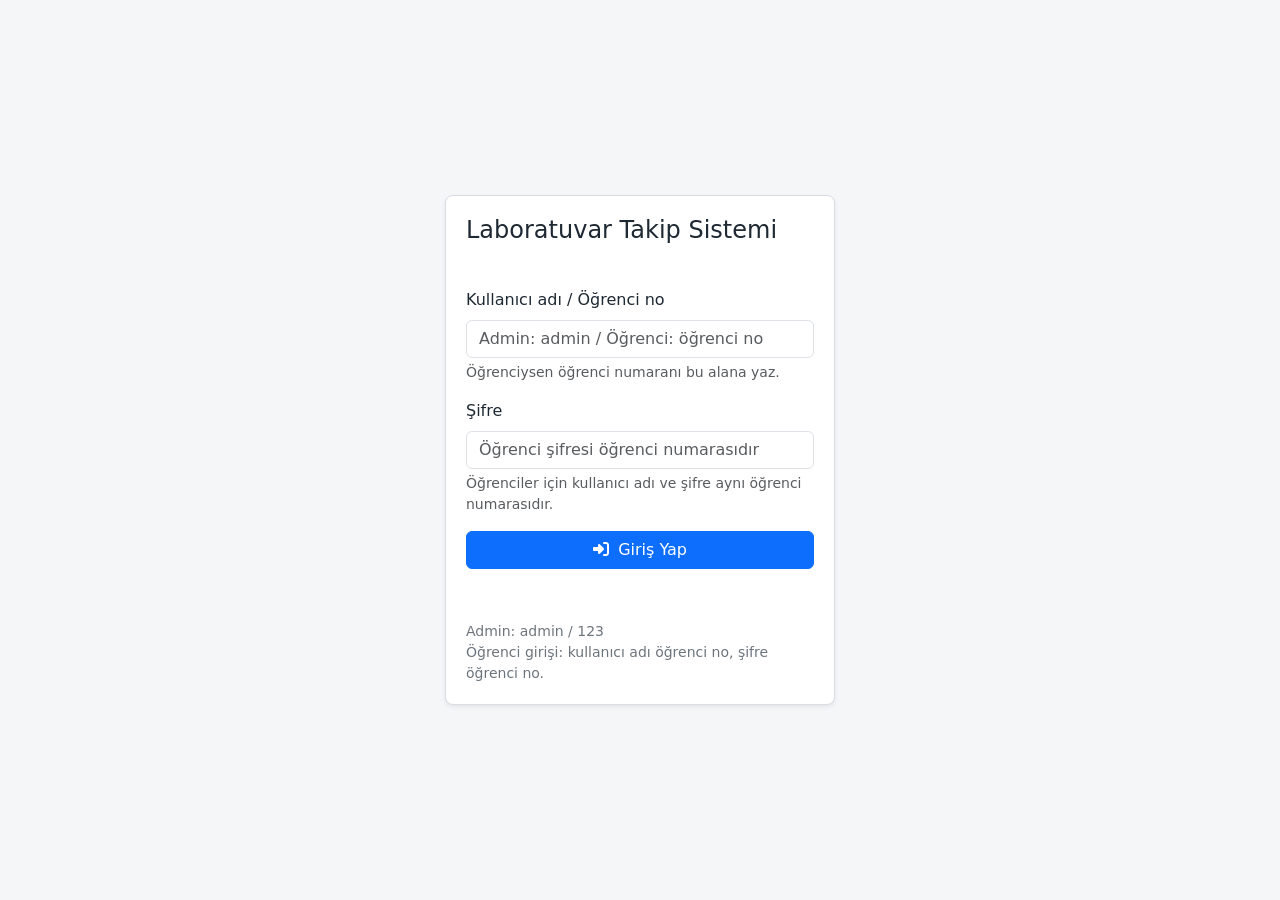
<file: BedirKeskin/BedirKeskin/wwwroot/index.html>
<!DOCTYPE html>
<html lang="tr">
<head>
    <meta charset="UTF-8">
    <meta name="viewport" content="width=device-width, initial-scale=1.0">
    <title>Admin Paneli</title>
    <link href="https://cdn.jsdelivr.net/npm/bootstrap@5.3.3/dist/css/bootstrap.min.css" rel="stylesheet">
    <link href="https://cdnjs.cloudflare.com/ajax/libs/font-awesome/6.5.2/css/all.min.css" rel="stylesheet">
    <link rel="stylesheet" href="style.css">
    <script defer src="app.js"></script>
</head>
<body data-role="Admin">
    <div class="app">
        <aside class="sidebar">
            <h1>Lab Takip</h1>
            <a href="#labs"><i class="fa-solid fa-flask me-2"></i>Laboratuvarlar</a>
            <a href="#pcs"><i class="fa-solid fa-computer me-2"></i>Bilgisayarlar</a>
            <a href="#assign"><i class="fa-solid fa-user-check me-2"></i>Sorumluluk Atama</a>
            <button id="logoutBtn" class="btn btn-danger"><i class="fa-solid fa-right-from-bracket me-1"></i> Çıkış</button>
        </aside>

        <main>
            <section id="labs" class="panel">
                <h2>Laboratuvar İşlemleri</h2>
                <form id="labForm" class="row g-3 align-items-end">
                    <input id="labId" type="hidden">

                    <div class="col-md-4">
                        <label class="form-label">Laboratuvar kodu</label>
                        <input id="labCode" class="form-control" type="text" placeholder="LAB1" required>
                    </div>

                    <div class="col-md-5">
                        <label class="form-label">Laboratuvar adı</label>
                        <input id="labName" class="form-control" type="text" placeholder="Bilgisayar Laboratuvarı 1" required>
                    </div>

                    <div class="col-md-3">
                        <button class="btn btn-primary w-100" type="submit"><i class="fa-solid fa-floppy-disk me-1"></i> Kaydet</button>
                    </div>
                </form>

                <div class="table-responsive mt-3">
                    <table class="table table-striped align-middle">
                        <thead>
                            <tr>
                                <th>Kod</th>
                                <th>Ad</th>
                                <th>İşlem</th>
                            </tr>
                        </thead>
                        <tbody id="labTable"></tbody>
                    </table>
                </div>
            </section>

            <section id="pcs" class="panel">
                <h2>Bilgisayar İşlemleri</h2>
                <form id="pcForm" class="row g-3 align-items-end">
                    <div class="col-md-3">
                        <label class="form-label">Laboratuvar</label>
                        <select id="pcLab" class="form-select" required></select>
                    </div>

                    <div class="col-md-2">
                        <label class="form-label">Marka</label>
                        <input id="pcBrand" class="form-control" type="text" required>
                    </div>

                    <div class="col-md-2">
                        <label class="form-label">İşlemci</label>
                        <input id="pcCpu" class="form-control" type="text" required>
                    </div>

                    <div class="col-md-2">
                        <label class="form-label">RAM</label>
                        <input id="pcRam" class="form-control" type="text" required>
                    </div>

                    <div class="col-md-2">
                        <div class="d-flex gap-3 mb-2">
                            <label><input id="pcHdmi" class="form-check-input me-1" type="checkbox"> HDMI</label>
                            <label><input id="pcVeyon" class="form-check-input me-1" type="checkbox"> Veyon</label>
                        </div>
                        <button class="btn btn-primary w-100" type="submit"><i class="fa-solid fa-plus me-1"></i> Bilgisayar Ekle</button>
                    </div>

                    <div class="col-md-3">
                        <label class="form-label">Öğrenci no</label>
                        <input id="pcStudentNo" class="form-control" type="text" placeholder="Örn: 241902024">
                        <div class="form-text">Hesap kullanıcı adı ve şifresi bu numara olur.</div>
                    </div>

                    <div class="col-md-3">
                        <label class="form-label">Öğrenci ad soyad</label>
                        <input id="pcStudentName" class="form-control" type="text" placeholder="Ad Soyad">
                    </div>
                </form>

                <div class="table-responsive mt-3">
                    <table class="table table-striped align-middle">
                        <thead>
                            <tr>
                                <th>Kod</th>
                                <th>Laboratuvar</th>
                                <th>Marka</th>
                                <th>İşlemci</th>
                                <th>RAM</th>
                                <th>HDMI</th>
                                <th>Veyon</th>
                                <th>Öğrenci</th>
                            </tr>
                        </thead>
                        <tbody id="pcTable"></tbody>
                    </table>
                </div>
            </section>

            <section id="assign" class="panel">
                <h2>Sorumluluk Atama</h2>
                <form id="assignForm" class="row g-3 align-items-end">
                    <div class="col-md-4">
                        <label class="form-label">Bilgisayar</label>
                        <select id="assignPc" class="form-select" required></select>
                    </div>

                    <div class="col-md-3">
                        <label class="form-label">Öğrenci no</label>
                        <input id="studentNo" class="form-control" type="text" placeholder="Örn: 241902024" required>
                        <div class="form-text">Bu numara öğrencinin giriş kullanıcı adı ve şifresi olur.</div>
                    </div>

                    <div class="col-md-3">
                        <label class="form-label">Ad soyad</label>
                        <input id="studentName" class="form-control" type="text" required>
                    </div>

                    <div class="col-md-2">
                        <button class="btn btn-success w-100" type="submit"><i class="fa-solid fa-user-plus me-1"></i> Ata</button>
                    </div>
                </form>

                <p id="assignMessage" class="text-success small mt-3 mb-0"></p>

                <div class="table-responsive mt-3">
                    <table class="table table-striped align-middle">
                        <thead>
                            <tr>
                                <th>Öğrenci no</th>
                                <th>Ad soyad</th>
                                <th>Kullanıcı adı</th>
                                <th>Şifre</th>
                            </tr>
                        </thead>
                        <tbody id="studentAccountTable"></tbody>
                    </table>
                </div>
            </section>
        </main>
    </div>
</body>
</html>
</file>
<file: BedirKeskin/BedirKeskin/wwwroot/style.css>
body {
    background: #f4f6f8;
    color: #1f2933;
}

.app {
    min-height: 100vh;
    display: grid;
    grid-template-columns: 240px 1fr;
}

.sidebar {
    background: #223044;
    color: white;
    padding: 24px 18px;
    display: flex;
    flex-direction: column;
    gap: 10px;
}

.sidebar h1 {
    font-size: 22px;
    margin: 0 0 18px;
}

.sidebar a {
    color: white;
    text-decoration: none;
    padding: 10px 12px;
    border-radius: 6px;
}

.sidebar a:hover {
    background: #33465f;
}

.sidebar button {
    margin-top: auto;
}

main {
    padding: 24px;
    display: grid;
    gap: 20px;
    align-content: start;
}

.panel, .login-box {
    background: white;
    border: 1px solid #d9dee5;
    border-radius: 8px;
    padding: 20px;
}

.panel h2 {
    font-size: 22px;
    margin-bottom: 18px;
}

.student-hero {
    background: #223044;
    border-radius: 8px;
    color: white;
    display: flex;
    justify-content: space-between;
    gap: 20px;
    padding: 24px;
}

.student-hero h2 {
    font-size: 26px;
    margin: 4px 0 10px;
}

.eyebrow {
    color: #6b7685;
    font-size: 12px;
    font-weight: 700;
    letter-spacing: 0;
    margin: 0 0 4px;
    text-transform: uppercase;
}

.student-hero .eyebrow {
    color: #b7c5d8;
}

.student-meta {
    color: #d8e2ef;
    display: flex;
    flex-wrap: wrap;
    gap: 10px;
}

.student-meta span {
    background: rgba(255, 255, 255, 0.1);
    border: 1px solid rgba(255, 255, 255, 0.18);
    border-radius: 6px;
    padding: 7px 10px;
}

.student-stat {
    align-self: stretch;
    background: rgba(255, 255, 255, 0.1);
    border: 1px solid rgba(255, 255, 255, 0.18);
    border-radius: 8px;
    display: grid;
    min-width: 170px;
    place-items: center;
    text-align: center;
}

.student-stat span {
    font-size: 34px;
    font-weight: 800;
    line-height: 1;
}

.student-stat small {
    color: #d8e2ef;
}

.section-title-row {
    align-items: center;
    display: flex;
    justify-content: space-between;
    gap: 16px;
    margin-bottom: 18px;
}

.section-title-row h2 {
    margin: 0;
}

.status-pill {
    background: #e8f5ee;
    border: 1px solid #bfe5cf;
    border-radius: 999px;
    color: #187042;
    font-size: 13px;
    font-weight: 700;
    padding: 7px 11px;
    white-space: nowrap;
}

.login-page {
    min-height: 100vh;
    display: grid;
    place-items: center;
}

.login-box {
    width: min(390px, calc(100% - 32px));
}

@media (max-width: 900px) {
    .app {
        grid-template-columns: 1fr;
    }

    main {
        padding: 14px;
    }

    .student-hero,
    .section-title-row {
        align-items: stretch;
        flex-direction: column;
    }

    .student-stat {
        min-height: 100px;
    }
}
</file>
